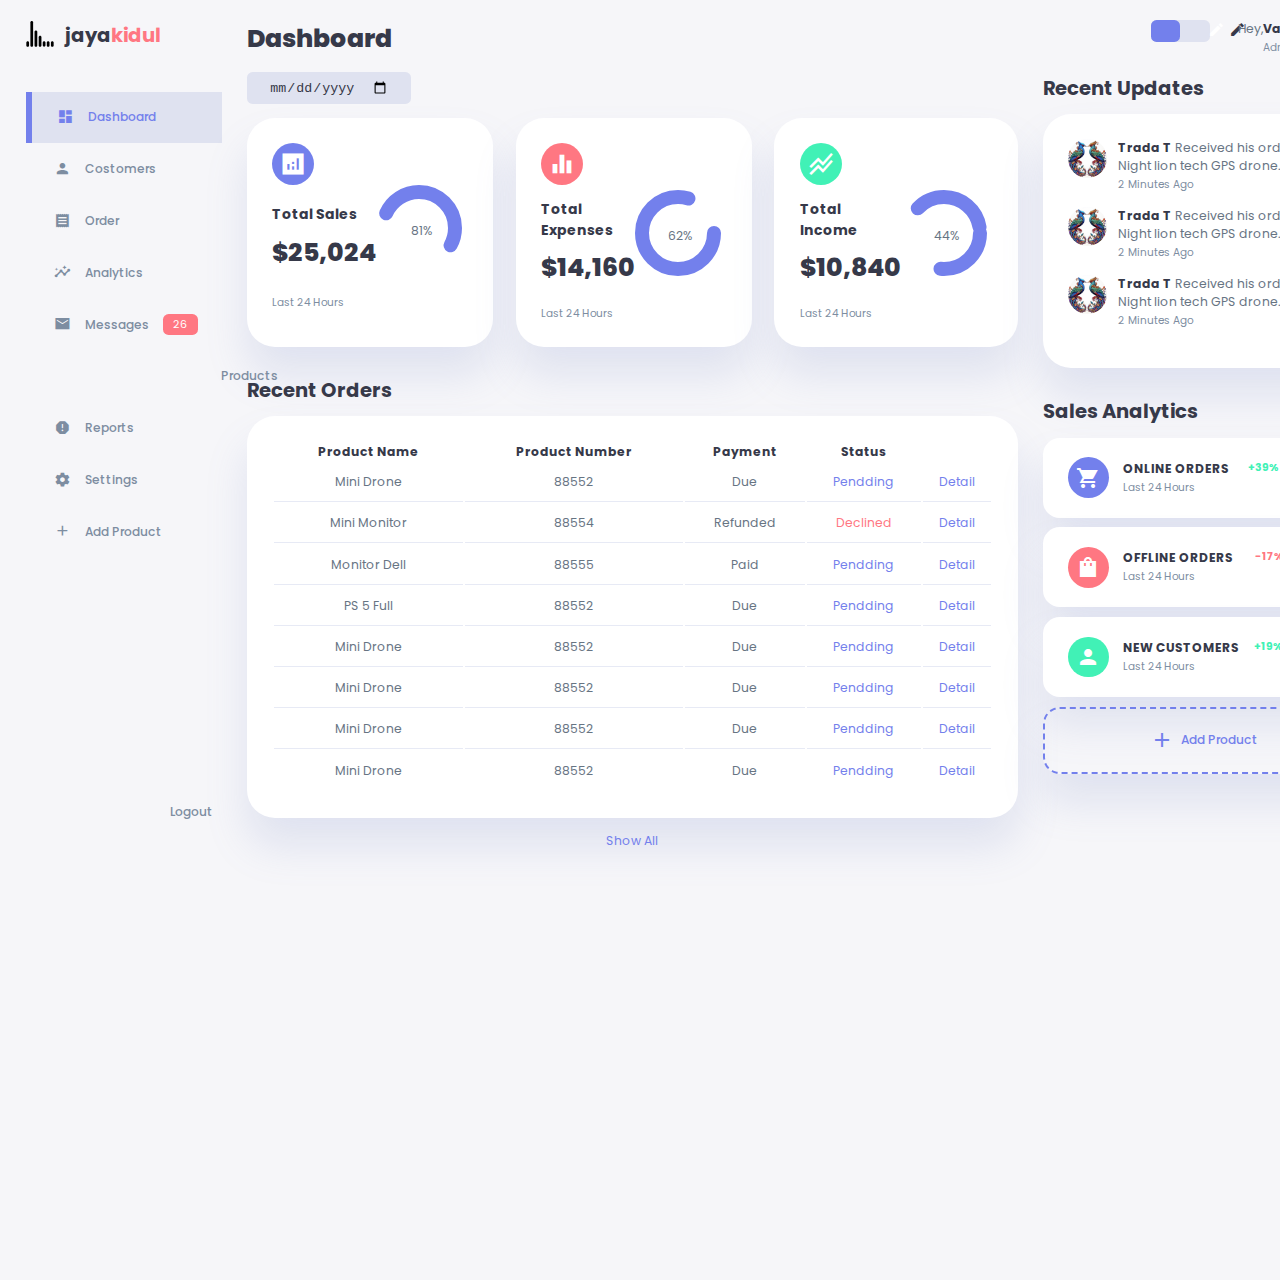
<file: index.html>
<!DOCTYPE html>
<html lang="en">
  <head>
    <meta charset="UTF-8" />
    <meta name="viewport" content="width=device-width, initial-scale=1.0" />
    <title>Dashboard</title>
    <link
      href="https://fonts.googleapis.com/icon?family=Material+Icons+Sharp"
      rel="stylesheet"
    />
    <!-- style -->
    <link rel="stylesheet" href="style.css" />
  </head>
  <body>
    <div class="container">
      <aside>
        <div class="top">
          <div class="logo">
            <img src="./image/logo-2.svg" alt="" />
            <h2>jaya<span class="danger">kidul</span></h2>
          </div>
          <div class="close" id="close-btn">
            <span class="material-icons-sharp">close</span>
          </div>
        </div>

        <div class="sidebar">
          <a href="#" class="active">
            <span class="material-icons-sharp">dashboard</span>
            <h3>Dashboard</h3>
          </a>
          <a href="/costomers.html">
            <span class="material-icons-sharp">person</span>
            <h3>Costomers</h3>
          </a>
          <a href="#">
            <span class="material-icons-sharp">receipt</span>
            <h3>Order</h3>
          </a>
          <a href="#">
            <span class="material-icons-sharp">insights</span>
            <h3>Analytics</h3>
          </a>
          <a href="#">
            <span class="material-icons-sharp">email</span>
            <h3>Messages</h3>
            <span class="message-count">26</span>
          </a>
          <a href="#">
            <span class="material-icons-sharp">inventory</span>
            <h3>Products</h3>
          </a>
          <a href="#">
            <span class="material-icons-sharp">report</span>
            <h3>Reports</h3>
          </a>
          <a href="#">
            <span class="material-icons-sharp">settings</span>
            <h3>Settings</h3>
          </a>
          <a href="#">
            <span class="material-icons-sharp">add</span>
            <h3>Add Product</h3>
          </a>
          <a href="#">
            <span class="material-icons-sharp">logout</span>
            <h3>Logout</h3>
          </a>
        </div>
      </aside>
      <!-- END OF ASIDE -->
      <main>
        <h1>Dashboard</h1>

        <div class="date">
          <input type="date" />
        </div>

        <div class="insights">
          <div class="sales">
            <span class="material-icons-sharp">analytics</span>
            <div class="middle">
              <div class="left">
                <h3>Total Sales</h3>
                <h1>$25,024</h1>
              </div>
              <div class="progress">
                <svg>
                  <circle cx="38" cy="38" r="36"></circle>
                </svg>
                <div class="number">
                  <p>81%</p>
                </div>
              </div>
            </div>
            <small class="text-muted">Last 24 Hours</small>
          </div>
          <!-- end -->
          <div class="expenses">
            <span class="material-icons-sharp">equalizer</span>
            <div class="middle">
              <div class="left">
                <h3>Total Expenses</h3>
                <h1>$14,160</h1>
              </div>
              <div class="progress">
                <svg>
                  <circle cx="38" cy="38" r="36"></circle>
                </svg>
                <div class="number">
                  <p>62%</p>
                </div>
              </div>
            </div>
            <small class="text-muted">Last 24 Hours</small>
          </div>
          <!-- end -->
          <div class="income">
            <span class="material-icons-sharp">stacked_line_chart</span>
            <div class="middle">
              <div class="left">
                <h3>Total Income</h3>
                <h1>$10,840</h1>
              </div>
              <div class="progress">
                <svg>
                  <circle cx="38" cy="38" r="36"></circle>
                </svg>
                <div class="number">
                  <p>44%</p>
                </div>
              </div>
            </div>
            <small class="text-muted">Last 24 Hours</small>
          </div>
          <!-- end -->
        </div>
        <!-- end of insights -->

        <div class="recent-orders">
          <h2>Recent Orders</h2>
          <table>
            <thead>
              <tr>
                <th>Product Name</th>
                <th>Product Number</th>
                <th>Payment</th>
                <th>Status</th>
              </tr>
            </thead>
            <tbody>
              <!-- <tr>
                            <td>Mini Drone</td>
                            <td>84859</td>
                            <td>Due</td>
                            <td class="warning">Pending</td>
                            <td class="primary">Detail</td>
                        </tr> -->
            </tbody>
          </table>
          <a href="#">Show All</a>
        </div>
      </main>
      <!-- end of main -->
      <div class="right">
        <div class="top">
          <button id="menu-btn">
            <span class="material-icons-sharp">menu</span>
          </button>
          <div class="theme-toggler">
            <span class="material-icons-sharp active">light_mode</span>
            <span class="material-icons-sharp">dark_mode</span>
          </div>
          <div class="profile">
            <div class="info">
              <p>Hey,<b>Vava</b></p>
              <small class="text-muted">Admin</small>
            </div>
            <div class="profile-photo">
              <img src="./image/profile1.jpeg" alt="" />
            </div>
          </div>
        </div>
        <!-- end top -->

        <div class="recent-updates">
          <h2>Recent Updates</h2>
          <div class="updates">
            <div class="update">
              <div class="profile-photo">
                <img src="./image/profile2.jpeg" alt="" />
              </div>
              <div class="message">
                <p>
                  <b>Trada T</b> Received his order of Night lion tech GPS
                  drone.
                </p>
                <small class="text-muted">2 Minutes Ago</small>
              </div>
            </div>
            <div class="update">
              <div class="profile-photo">
                <img src="./image/profile2.jpeg" alt="" />
              </div>
              <div class="message">
                <p>
                  <b>Trada T</b> Received his order of Night lion tech GPS
                  drone.
                </p>
                <small class="text-muted">2 Minutes Ago</small>
              </div>
            </div>
            <div class="update">
              <div class="profile-photo">
                <img src="./image/profile2.jpeg" alt="" />
              </div>
              <div class="message">
                <p>
                  <b>Trada T</b> Received his order of Night lion tech GPS
                  drone.
                </p>
                <small class="text-muted">2 Minutes Ago</small>
              </div>
            </div>
          </div>
        </div>
        <!-- end of recent updates -->

        <div class="sales-analytics">
          <h2>Sales Analytics</h2>
          <div class="item online">
            <div class="icon">
              <span class="material-icons-sharp">shopping_cart</span>
            </div>
            <div class="right">
              <div class="info">
                <h3>ONLINE ORDERS</h3>
                <small class="text-muted">Last 24 Hours</small>
              </div>
              <h5 class="success">+39%</h5>
              <h3>84859</h3>
            </div>
          </div>
          <div class="item offline">
            <div class="icon">
              <span class="material-icons-sharp">shopping_bag</span>
            </div>
            <div class="right">
              <div class="info">
                <h3>OFFLINE ORDERS</h3>
                <small class="text-muted">Last 24 Hours</small>
              </div>
              <h5 class="danger">-17%</h5>
              <h3>11001</h3>
            </div>
          </div>
          <div class="item customers">
            <div class="icon">
              <span class="material-icons-sharp">person</span>
            </div>
            <div class="right">
              <div class="info">
                <h3>NEW CUSTOMERS</h3>
                <small class="text-muted">Last 24 Hours</small>
              </div>
              <h5 class="success">+19%</h5>
              <h3>55859</h3>
            </div>
          </div>
          <div class="item add-product">
            <div>
              <span class="material-icons-sharp">add</span>
              <h3>Add Product</h3>
            </div>
          </div>
        </div>
      </div>
    </div>

    <script src="./Orders.js"></script>
    <script src="./index.js"></script>
  </body>
</html>
</file>
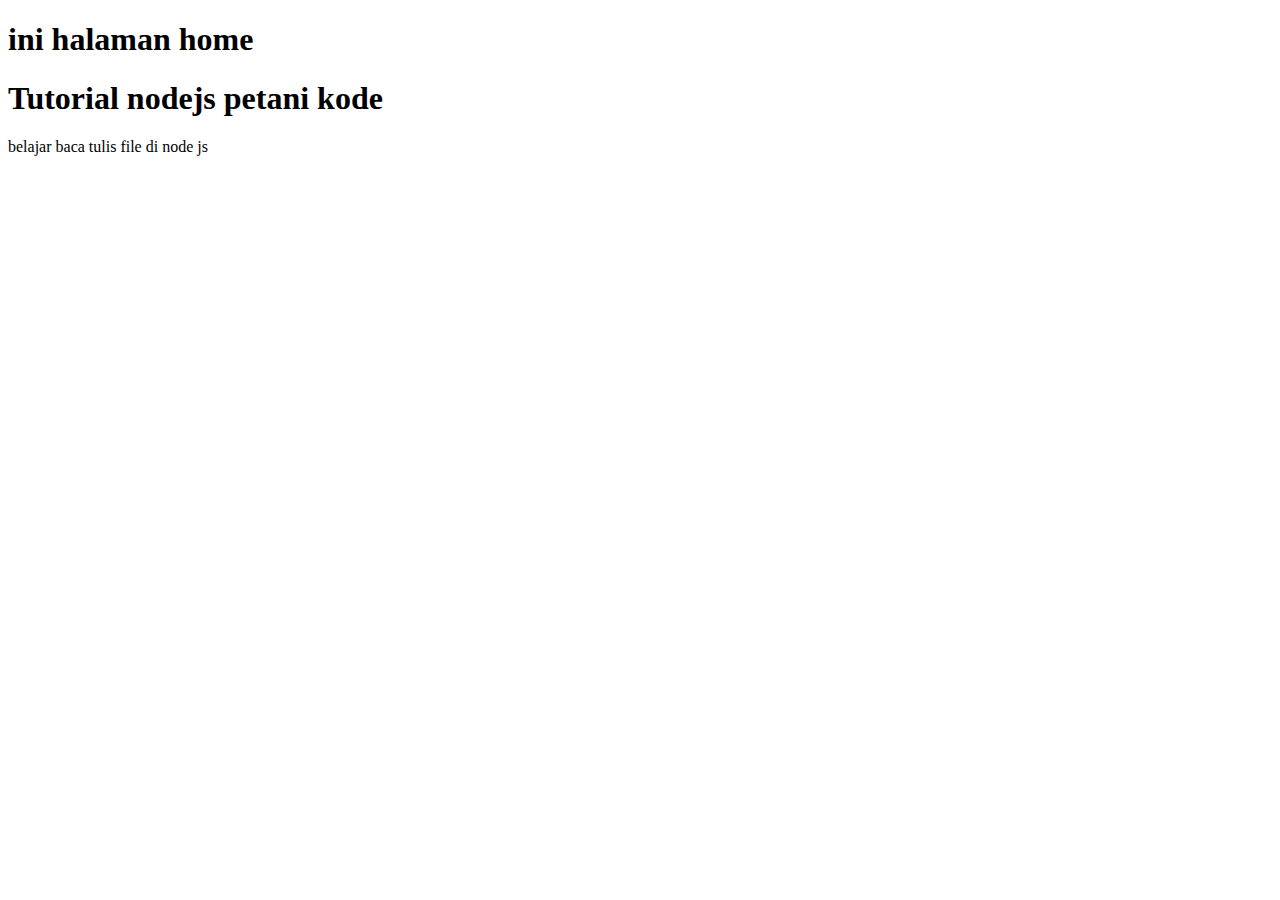
<file: image/icon/index.html>
<!DOCTYPE html>
<html lang="en">
<head>
    <meta charset="UTF-8">
    <meta name="viewport" content="width=device-width, initial-scale=1.0">
    <title>home</title>
</head>
<body>
    <h1>ini halaman home</h1>
    <h1>Tutorial nodejs petani kode</h1>
    <p>belajar baca tulis file di node js</p>
</body>
</html>
</file>
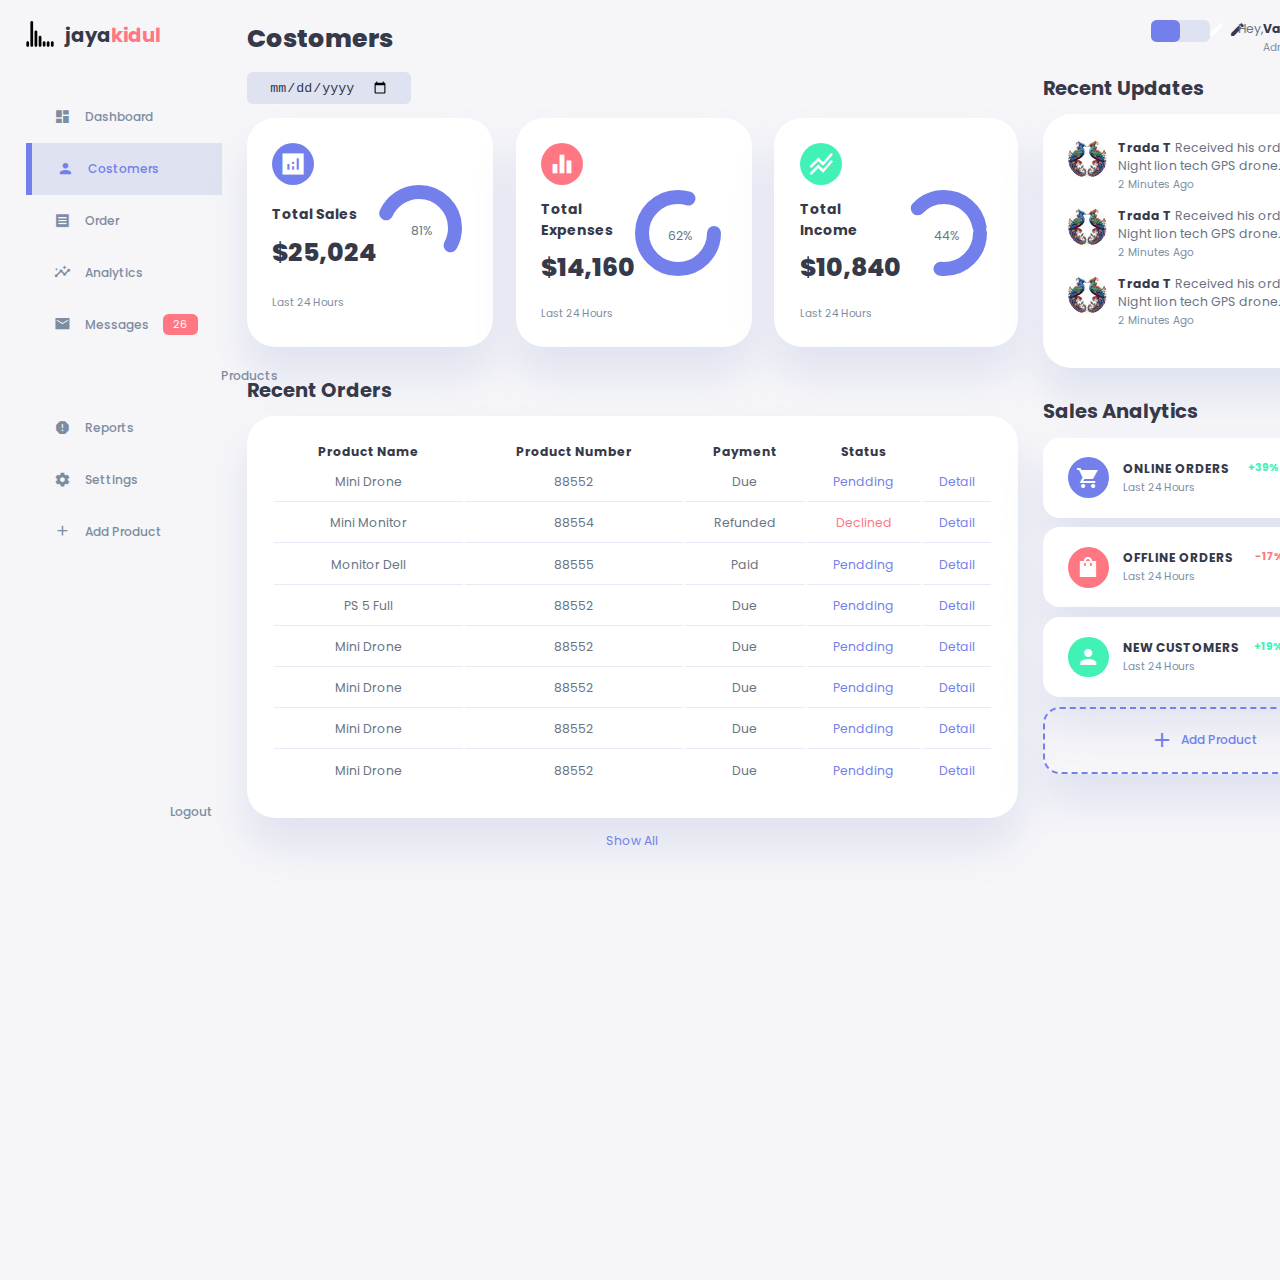
<file: costomers.html>
<!DOCTYPE html>
<html lang="en">
  <head>
    <meta charset="UTF-8" />
    <meta name="viewport" content="width=device-width, initial-scale=1.0" />
    <title>Dashboard</title>
    <link
      href="https://fonts.googleapis.com/icon?family=Material+Icons+Sharp"
      rel="stylesheet"
    />
    <!-- style -->
    <link rel="stylesheet" href="style.css" />
  </head>
  <body>
    <div class="container">
      <aside>
        <div class="top">
          <div class="logo">
            <img src="./image/logo-2.svg" alt="" />
            <h2>jaya<span class="danger">kidul</span></h2>
          </div>
          <div class="close" id="close-btn">
            <span class="material-icons-sharp">close</span>
          </div>
        </div>

        <div class="sidebar">
          <a href="/index.html" >
            <span class="material-icons-sharp">dashboard</span>
            <h3>Dashboard</h3>
          </a>
          <a href="#" class="active">
            <span class="material-icons-sharp">person</span>
            <h3>Costomers</h3>
          </a>
          <a href="#">
            <span class="material-icons-sharp">receipt</span>
            <h3>Order</h3>
          </a>
          <a href="#">
            <span class="material-icons-sharp">insights</span>
            <h3>Analytics</h3>
          </a>
          <a href="#">
            <span class="material-icons-sharp">email</span>
            <h3>Messages</h3>
            <span class="message-count">26</span>
          </a>
          <a href="#">
            <span class="material-icons-sharp">inventory</span>
            <h3>Products</h3>
          </a>
          <a href="#">
            <span class="material-icons-sharp">report</span>
            <h3>Reports</h3>
          </a>
          <a href="#">
            <span class="material-icons-sharp">settings</span>
            <h3>Settings</h3>
          </a>
          <a href="#">
            <span class="material-icons-sharp">add</span>
            <h3>Add Product</h3>
          </a>
          <a href="#">
            <span class="material-icons-sharp">logout</span>
            <h3>Logout</h3>
          </a>
        </div>
      </aside>
      <!-- END OF ASIDE -->
      <main>
        <h1>Costomers</h1>

        <div class="date">
          <input type="date" />
        </div>

        <div class="insights">
          <div class="sales">
            <span class="material-icons-sharp">analytics</span>
            <div class="middle">
              <div class="left">
                <h3>Total Sales</h3>
                <h1>$25,024</h1>
              </div>
              <div class="progress">
                <svg>
                  <circle cx="38" cy="38" r="36"></circle>
                </svg>
                <div class="number">
                  <p>81%</p>
                </div>
              </div>
            </div>
            <small class="text-muted">Last 24 Hours</small>
          </div>
          <!-- end -->
          <div class="expenses">
            <span class="material-icons-sharp">equalizer</span>
            <div class="middle">
              <div class="left">
                <h3>Total Expenses</h3>
                <h1>$14,160</h1>
              </div>
              <div class="progress">
                <svg>
                  <circle cx="38" cy="38" r="36"></circle>
                </svg>
                <div class="number">
                  <p>62%</p>
                </div>
              </div>
            </div>
            <small class="text-muted">Last 24 Hours</small>
          </div>
          <!-- end -->
          <div class="income">
            <span class="material-icons-sharp">stacked_line_chart</span>
            <div class="middle">
              <div class="left">
                <h3>Total Income</h3>
                <h1>$10,840</h1>
              </div>
              <div class="progress">
                <svg>
                  <circle cx="38" cy="38" r="36"></circle>
                </svg>
                <div class="number">
                  <p>44%</p>
                </div>
              </div>
            </div>
            <small class="text-muted">Last 24 Hours</small>
          </div>
          <!-- end -->
        </div>
        <!-- end of insights -->

        <div class="recent-orders">
          <h2>Recent Orders</h2>
          <table>
            <thead>
              <tr>
                <th>Product Name</th>
                <th>Product Number</th>
                <th>Payment</th>
                <th>Status</th>
              </tr>
            </thead>
            <tbody>
              <!-- <tr>
                            <td>Mini Drone</td>
                            <td>84859</td>
                            <td>Due</td>
                            <td class="warning">Pending</td>
                            <td class="primary">Detail</td>
                        </tr> -->
            </tbody>
          </table>
          <a href="#">Show All</a>
        </div>
      </main>
      <!-- end of main -->
      <div class="right">
        <div class="top">
          <button id="menu-btn">
            <span class="material-icons-sharp">menu</span>
          </button>
          <div class="theme-toggler">
            <span class="material-icons-sharp active">light_mode</span>
            <span class="material-icons-sharp">dark_mode</span>
          </div>
          <div class="profile">
            <div class="info">
              <p>Hey,<b>Vava</b></p>
              <small class="text-muted">Admin</small>
            </div>
            <div class="profile-photo">
              <img src="./image/profile1.jpeg" alt="" />
            </div>
          </div>
        </div>
        <!-- end top -->

        <div class="recent-updates">
          <h2>Recent Updates</h2>
          <div class="updates">
            <div class="update">
              <div class="profile-photo">
                <img src="./image/profile2.jpeg" alt="" />
              </div>
              <div class="message">
                <p>
                  <b>Trada T</b> Received his order of Night lion tech GPS
                  drone.
                </p>
                <small class="text-muted">2 Minutes Ago</small>
              </div>
            </div>
            <div class="update">
              <div class="profile-photo">
                <img src="./image/profile2.jpeg" alt="" />
              </div>
              <div class="message">
                <p>
                  <b>Trada T</b> Received his order of Night lion tech GPS
                  drone.
                </p>
                <small class="text-muted">2 Minutes Ago</small>
              </div>
            </div>
            <div class="update">
              <div class="profile-photo">
                <img src="./image/profile2.jpeg" alt="" />
              </div>
              <div class="message">
                <p>
                  <b>Trada T</b> Received his order of Night lion tech GPS
                  drone.
                </p>
                <small class="text-muted">2 Minutes Ago</small>
              </div>
            </div>
          </div>
        </div>
        <!-- end of recent updates -->

        <div class="sales-analytics">
          <h2>Sales Analytics</h2>
          <div class="item online">
            <div class="icon">
              <span class="material-icons-sharp">shopping_cart</span>
            </div>
            <div class="right">
              <div class="info">
                <h3>ONLINE ORDERS</h3>
                <small class="text-muted">Last 24 Hours</small>
              </div>
              <h5 class="success">+39%</h5>
              <h3>84859</h3>
            </div>
          </div>
          <div class="item offline">
            <div class="icon">
              <span class="material-icons-sharp">shopping_bag</span>
            </div>
            <div class="right">
              <div class="info">
                <h3>OFFLINE ORDERS</h3>
                <small class="text-muted">Last 24 Hours</small>
              </div>
              <h5 class="danger">-17%</h5>
              <h3>11001</h3>
            </div>
          </div>
          <div class="item customers">
            <div class="icon">
              <span class="material-icons-sharp">person</span>
            </div>
            <div class="right">
              <div class="info">
                <h3>NEW CUSTOMERS</h3>
                <small class="text-muted">Last 24 Hours</small>
              </div>
              <h5 class="success">+19%</h5>
              <h3>55859</h3>
            </div>
          </div>
          <div class="item add-product">
            <div>
              <span class="material-icons-sharp">add</span>
              <h3>Add Product</h3>
            </div>
          </div>
        </div>
      </div>
    </div>

    <script src="./Orders.js"></script>
    <script src="./index.js"></script>
  </body>
</html>
</file>
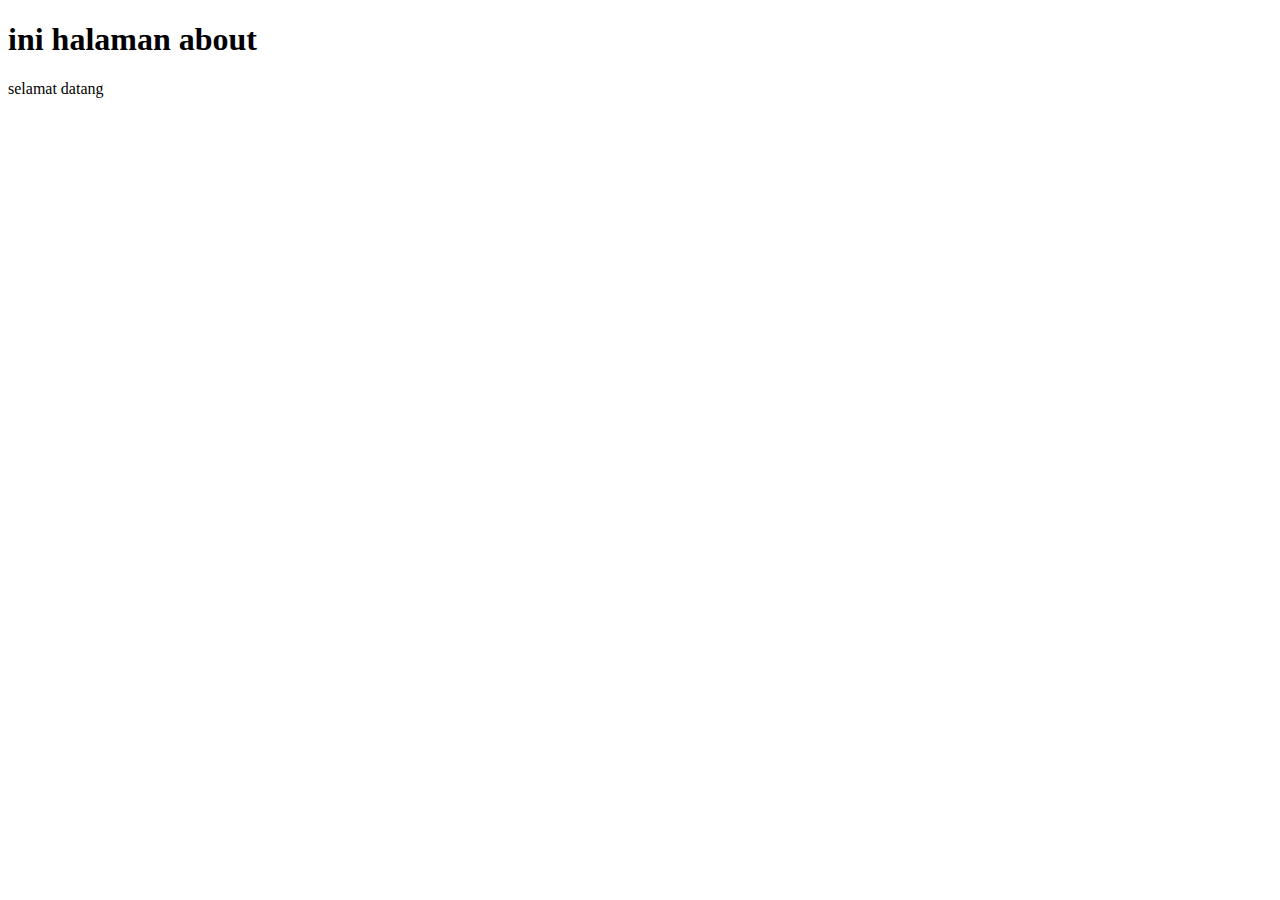
<file: image/icon/about.html>
<!DOCTYPE html>
<html lang="en">
<head>
    <meta charset="UTF-8">
    <meta name="viewport" content="width=device-width, initial-scale=1.0">
    <title>About</title>
</head>
<body>
    <h1>ini halaman about</h1>
    <p>selamat datang</p>
</body>
</html>
</file>
<file: style.css>
@import url('https://fonts.googleapis.com/css2?family=Poppins:wght@300;400;500;600;700;800&display=swap');

/* --------- ROOT VARIABLES --------- */
:root{
    --color-primary: #7380ec;
    --color-danger: #ff7782;
    --color-success: #41f1b6;
    --color-warning: #ffbb55;
    --color-white: #fff;
    --color-info-dark: #7d8da1;
    --color-info-light: #dce1eb;
    --color-dark: #363949;
    --color-light: rgba(123,139,200,0.18);
    --color-primary-variant: #111e88;
    --color-dark-variant: #677483;
    --color-background: #f6f6f9;

    --card-border-radius: 2rem;
    --border-radius-1: 0.4rem;
    --border-radius-2: 0.8rem;
    --border-radius-3: 1.2rem;

    --card-padding:1.8rem;
    --padding-1: 1.2rem;

    --box-shadow: 0 2rem 3rem var(--color-light);
}

/* ---------------- DARK THEME VARIABLES --------------- */
.dark-theme-variables{
    --color-background: #181a1e;
    --color-white: #202528;
    --color-dark: #edeffd;
    --color-dark-variant: #a3bdcc;
    --color-light: rgba(0, 0, 0, 0.4);
    --box-shadow: 0 2rem 3rem var(--color-light);
}

*{
    margin: 0;
    padding: 0;
    outline: 0;
    appearance: none;
    border: 0;
    text-decoration: none;
    list-style: none;
    box-sizing: border-box;
}

html{
    font-size: 14px;
}

body{
    width: 100vw;
    height: 100vw;
    font-family: poppins, sans-serif;
    font-size: 0.88rem;
    background: var(--color-background);
    user-select: none;
    overflow-x: hidden;
    color: var(--color-dark);
}

.container{
    display: grid;
    width: 96%;
    margin: 0 auto;
    gap: 1.8rem;
    grid-template-columns: 14rem auto 23rem;
}

a{
    color: var(--color-dark);
}

img{
    display: block;
    width: 100%;
}

h1{
    font-weight: 800;
    font-size: 1.8rem;
}
h2{
    font-size: 1.4rem;
}
h3{
    font-size: 0.87rem;
}
h4{
    font-size: 0.8rem;
}
h5{
    font-size: 0.77rem;
}
small{
    font-size: 0.75rem;
}

.profile-photo{
    width: 2.8rem;
    height: 2.8rem;
    border-radius: 50%;
    overflow: hidden;
}

.text-muted{
    color: var(--color-info-dark);
}

p{
    color: var(--color-dark-variant);
}

b{
    color: var(--color-dark);
}

.primary {
    color: var(--color-primary);
}
.danger {
    color: var(--color-danger);
}
.success {
    color: var(--color-success);
}
.warning {
    color: var(--color-warning);
}

aside{
    height: 100vh;
}

aside .top{
    display: flex;
    align-items: center;
    justify-content: space-between;
    margin-top: 1.4rem;
}

aside .logo{
    display: flex;
    gap: 0.8rem;
}

aside .logo img{
    width: 2rem;
    height: 2rem;
}

aside .close {
    display: none;
}

/* =========== SIDEBAR ==========*/
aside .sidebar{
    display: flex;
    flex-direction: column;
    height: 86vh;
    position: relative;
    top: 3rem;
}

aside h3 {
    font-weight: 500;
}

aside .sidebar a {
    display: flex;
    color: var(--color-info-dark);
    margin-left: 2rem;
    gap: 1rem;
    align-items: center;
    position: relative;
    height: 3.7rem;
    transition: all 300ms ease;
}

aside .sidebar a span{
    font-size: 1.2rem;
    transition: all 300ms ease;
}


aside .sidebar a:last-child{
    position: absolute;
    bottom: 2rem;
    width: 100%;
}

aside .sidebar a.active{
    background: var(--color-light);
    color: var(--color-primary);
    margin-left: 0;
}

aside .sidebar a.active::before{
    content: "";
    width: 6px;
    height: 100%;
    background: var(--color-primary);
}

aside .sidebar a.active span{
    color: var(--color-primary);
    margin-left: calc(1rem - 3px);
}

aside .sidebar a:hover{
    color: var(--color-primary);
}

aside .sidebar a:hover span{
    margin-left: 1rem;
}

aside .sidebar .message-count{
    background: var(--color-danger);
    color: var(--color-white);
    padding: 2px 10px;
    font-size: 11px;
    border-radius: var(--border-radius-1);
}

/* =============== MAIN =============== */
main {
    margin-top: 1.4rem;
}

main .date{
    display: inline-block;
    background: var(--color-light);
    border-radius: var(--border-radius-1);
    margin-top: 1rem;
    padding: 0.5rem 1.6rem;
}

main .date input[type="date"]{
    background: transparent;
    color: var(--color-dark);
}

main .insights {
    display: grid;
    grid-template-columns: repeat(3, 1fr);
    gap: 1.6rem;
}

main .insights > div{
    background: var(--color-white);
    padding: var(--card-padding);
    border-radius: var(--card-border-radius);
    margin-top: 1rem;
    box-shadow: var(--box-shadow);
    transition: all 300ms ease;
}

main .insights > div:hover{
    box-shadow: none;
}

main .insights > div span {
    background: var(--color-primary);
    padding: 0.5rem;
    border-radius: 50%;
    color: var(--color-white);
    font-size: 2rem;
}

main .insights > div.expenses span{
    background: var(--color-danger);
}

main .insights > div.income span{
    background: var(--color-success);
}

main .insights > div .middle{
    display: flex;
    align-items: center;
    justify-content: space-between;
}

main .insights h3{
    margin: 1rem 0 0.6rem;
    font-size: 1rem;
}

main .insights .progress{
    position: relative;
    width: 92px;
    height: 92px;
    border-radius: 50%;
}

main .insights svg{
    width: 7rem;
    height: 7rem;
}

main .insights svg circle{
    fill: none;
    stroke: var(--color-primary);
    stroke-width: 14;
    stroke-linecap: round;
    transform: translate(5px, 5px);
}

main .insights .sales svg circle{
    stroke-dasharray: 110;
    stroke-dashoffset: 92;
}
main .insights .expenses svg circle{
    stroke-dashoffset: 20;
    stroke-dasharray: 200;
}
main .insights .income svg circle{
    stroke-dashoffset: 20;
    stroke-dasharray: 80;
}

main .insights .progress .number{
    position: absolute;
    top: 0;
    left: 0;
    height: 100%;
    width: 100%;
    display: flex;
    justify-content: center;
    align-items: center;
}

main .insights small{
    margin-top: 1.3rem;
    display: block;
}

/* =============== RECEINT ORDERS =============== */
main .recent-orders{
    margin-top: 2rem;
}

main .recent-orders h2{
    margin-bottom: 0.8rem;
}

main .recent-orders table{
    background: var(--color-white);
    width: 100%;
    border-radius: var(--card-border-radius);
    padding: var(--card-padding);
    text-align: center;
    box-shadow: var(--box-shadow);
    transition: all 300ms ease;
}

main .recent-orders table:hover{
    box-shadow: none;
}

main table tbody td{
    height: 2.8rem;
    border-bottom: 1px solid var(--color-light);
    color: var(--color-dark-variant);
}

main table tbody tr:last-child td{
    border: none;
}

main .recent-orders a {
    text-align: center;
    display: block;
    margin: 1rem auto;
    color: var(--color-primary);
}

/* ================= Right ================= */
.right{
    margin-top: 1.4rem;
}

.right .top{
    display: flex;
    justify-content: end;
    gap: 2rem;
}

.right .top button{
    display: none;
}

.right .theme-toggler{
    background: var(--color-light);
    display: flex;
    justify-content: space-between;
    align-items: center;
    height: 1.6rem;
    width: 4.2rem;
    cursor: pointer;
    border-radius: var(--border-radius-1);
}

.right .theme-toggler span{
    font-size: 1.2rem;
    width: 50%;
    height: 100%;
    display: flex;
    align-items: center;
    justify-content: center;
}

.right .theme-toggler span.active{
    background: var(--color-primary);
    color: var(--color-white);
    border-radius: var(--border-radius-1);

}

.right .top .profile {
    display: flex;
    gap: 2rem;
    text-align: right;
}

/* ================ RENCENT UPDATE ================ */
.right .recent-updates{
    margin-top: 1rem;
}

.right .recent-updates h2{
    margin-bottom: 0.8rem;
}

.right .recent-updates .updates{
    background: var(--color-white);
    padding: var(--card-padding);
    border-radius: var(--card-border-radius);
    box-shadow: var(--box-shadow);
    transition: all 300ms ease;
}

.right .recent-updates .updates:hover{
    box-shadow: none;
}

.right .recent-updates .updates .update{
    display: grid;
    grid-template-columns: 2.6rem auto;
    gap: 1rem;
    margin-bottom: 1rem;
}

/* ================= SALES ANALYTICS ================= */
.right .sales-analytics {
    margin-top: 2rem;
}

.right .sales-analytics h2{
    margin-bottom: 0.8rem;
}

.right .sales-analytics .item{
    background: var(--color-white);
    display: flex;
    align-items: center;
    gap: 1rem;
    margin-bottom: 0.7rem;
    padding: 1.4rem var(--card-padding);
    border-radius: var(--border-radius-3);
    box-shadow: var(--box-shadow);
    transition: all 300ms ease;
}

.right .sales-analytics .item:hover{
    box-shadow: none;
}

.right .sales-analytics .item .right{
    display: flex;
    justify-content: space-between;
    align-items: start;
    margin: 0;
    width: 100%;
}

.right .sales-analytics .item .icon{
    padding: 0.6rem;
    color: var(--color-white);
    border-radius: 50%;
    display: flex;
}

.right .sales-analytics .item.online .icon{
    background: var(--color-primary);
}

.right .sales-analytics .item.offline .icon{
    background: var(--color-danger);
}
.right .sales-analytics .item.customers .icon{
    background: var(--color-success);
}

.right .sales-analytics .add-product{
    background-color: transparent;
    border: 2px dashed var(--color-primary);
    color: var(--color-primary);
    display: flex;
    align-items: center;
    justify-content: center;
}

.right .sales-analytics .add-product:hover{
    background: var(--color-primary);
    color: var(--color-white);
}

.right .sales-analytics .add-product div{
    display: flex;
    align-items: center;
    gap: 0.5rem;
}

.right .sales-analytics .add-product div h3{
    font-weight: 500;
}

/* ================= MEDIA QUERY =========================== */
@media screen and (max-width:1200px) {
    .container{
        width: 94%;
        grid-template-columns: 7rem auto 23rem;
    }

    aside .logo h2{
        display: none;
    }

    aside .sidebar h3 {
        display: none;
    }

    aside .sidebar a{
        width: 5.6rem;
    }

    aside .sidebar a:last-child{
        position: relative;
        margin-top: 1.8rem;
    }

    main .insights {
        grid-template-columns: 1fr;
        gap: 0;
    }

    main .recent-orders{
        width: 94%;
        position: absolute;
        left: 50%;
        transform: translateX(-50%);
        margin: 2rem 0 0 8.8rem;
    }

    main .recent-orders table{
        width: 83vw;
    }
    
    main table thead tr th:last-child,
    main table thead tr th:first-child{
        display: none;
    }

    main table tbody tr td:last-child,
    main table tbody tr td:first-child{
        display: none;
    }
}

/* ================= MEDIA QUERY table & mobile =========================== */

@media screen and (max-width:768px) {
    .container{
        width: 100%;
        grid-template-columns: 1fr;
    }

    aside{
        position: fixed;
        left: -100;
        background: var(--color-white);
        width: 18rem;
        z-index: 3;
        box-shadow: 1rem 3rem 4rem var(--color-light);
        height: 100vh;
        padding-right: var(--card-padding);
        display: none;
        animation: showMenu 400ms ease;
    }

    @keyframes showMenu {
        to{
            left: 0;
        }
    }

    aside .logo{
        margin-left: 1rem;
    }

    aside .logo h2{
        display: inline;
    }

    aside .sidebar h3{
        display: inline;
    }

    aside .sidebar a{
        width: 100%;
        height: 3.4rem;
    }

    aside .sidebar a:last-child{
        position: absolute;
        bottom: 5rem;
    }

    aside .close{
        display: inline-block;
        cursor: pointer;
    }

    main {
        margin-top: 8rem;
        padding: 0 1rem;
    }

    main .recent-orders{
        position: relative;
        margin: 3rem 0 0 0;
        width: 100%;
    }

    main .recent-orders table{
        width: 100%;
        margin: 0;
    }

    .right{
        width: 94%;
        margin: 0 auto 4rem;
    }

    .right .top{
        position: fixed;
        top: 0;
        left: 0;
        align-items: center;
        padding: 0 0.8rem;
        height: 4.6rem;
        background: var(--color-white);
        width: 100%;
        margin: 0;
        z-index: 2;
        box-shadow: 0 1rem 1rem var(--color-light);
    }

    .right .top .theme-toggler{
        width: 4.4rem;
        position: absolute;
        left: 66%;
    }

    .right .profile .info{
        display: none;
    }

    .right .top button{
        display: inline-block;
        background: transparent;
        cursor: pointer;
        color: var(--color-dark);
        position: absolute;
        left: 1rem;
    }

    .right .top button span{
        font-size: 2rem;
    }
}
</file>
